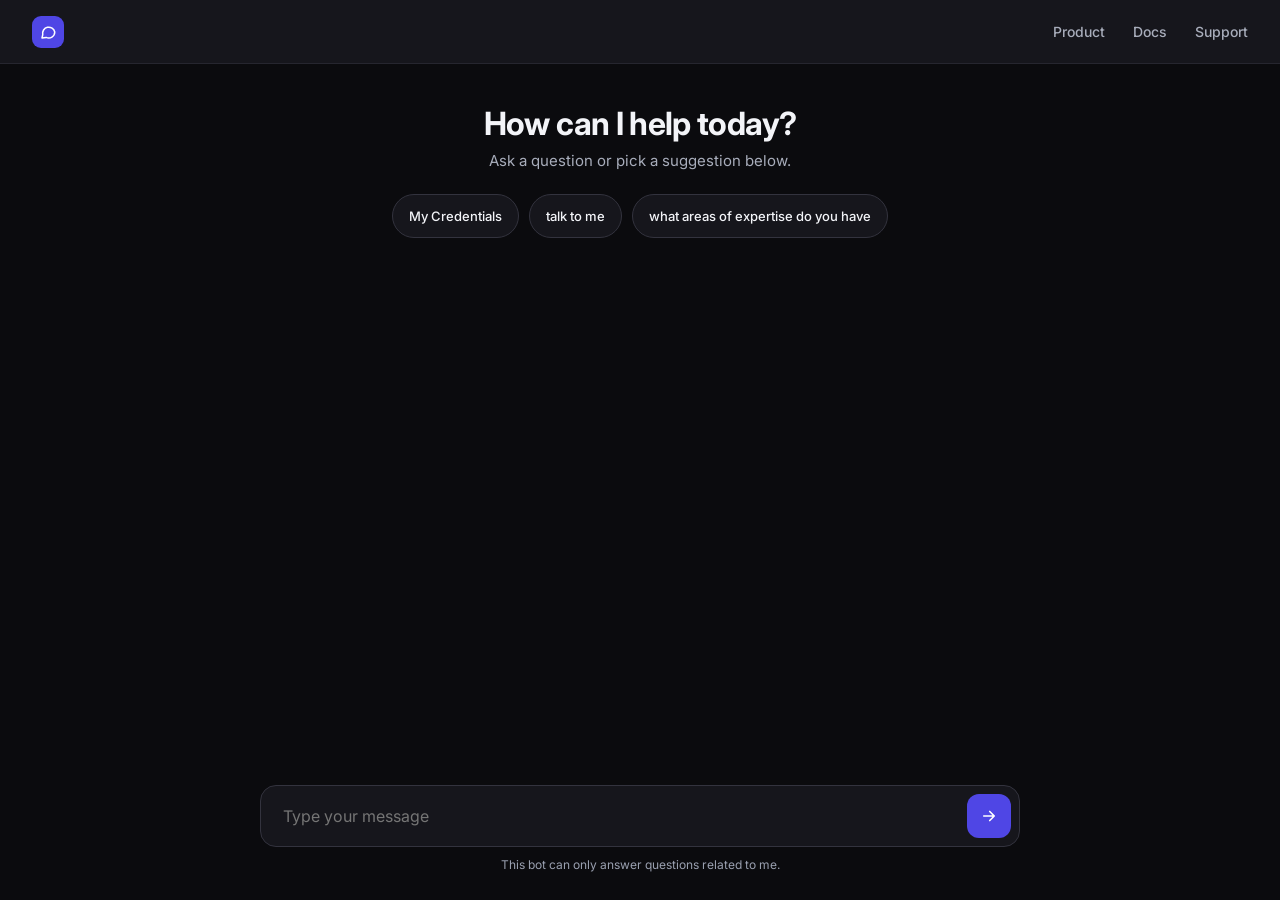
<file: html/chatbot.html>
<!doctype html>
<html lang="en">
<head>
<meta charset="utf-8">
<meta name="viewport" content="width=device-width, initial-scale=1, viewport-fit=cover">
<meta name="theme-color" content="#0B0B0E">
<title>Chatbot</title>
<link rel="preconnect" href="https://fonts.googleapis.com">
<link href="https://fonts.googleapis.com/css2?family=Inter:wght@400;500;600;700&display=swap" rel="stylesheet">
<link rel="stylesheet" href="../css/chatbot.css">
</head>
  <body>
    <header>
      <div class="brand">
        <button class="menu-btn" id="menuBtn" aria-label="Open menu" aria-expanded="false">
          <svg width="20" height="20" viewBox="0 0 24 24" fill="none" stroke="currentColor" stroke-width="2" stroke-linecap="round" aria-hidden="true"><path d="M4 7h16M4 12h16M4 17h16"/></svg>
        </button>
        <div class="logo">
          <svg width="18" height="18" viewBox="0 0 24 24" fill="none" stroke="#fff" stroke-width="2" stroke-linecap="round" stroke-linejoin="round" aria-hidden="true"><path d="M21 12a8 8 0 0 1-11.5 7.2L4 20l1-4.5A8 8 0 1 1 21 12z"/></svg>
        </div>
        <span></span>
      </div>
      <nav>
        <a href="../index.html">Product</a><a href="#">Docs</a><a href="#">Support</a>
      </nav>
    </header>
    <div class="overlay" id="overlay"></div>
      <div class="layout">
        <main>
          <div id="messages">
            <div class="inner" id="chat">
              <div class="hero">
                <h1>How can I help today?</h1>
                <p>Ask a question or pick a suggestion below.</p>
              </div>
              <div class="chips" id="chips">
                <button class="chip">My Credentials</button>
                <button class="chip">talk to me</button>
                <button class="chip">what areas of expertise do you have</button>
              </div>
            </div>
          </div>
        <div class="composer">
          <div class="inner">
            <form id="form">
              <label class="sr-only" for="msg">Message</label>
              <input id="msg" type="text" placeholder="Type your message" autocomplete="off">
              <button class="send" type="submit" aria-label="Send message">
                <svg width="18" height="18" viewBox="0 0 24 24" fill="none" stroke="#fff" stroke-width="2.2" stroke-linecap="round" stroke-linejoin="round" aria-hidden="true"><path d="M5 12h14M13 6l6 6-6 6"/></svg>
              </button>
            </form>
            <div class="note">This bot can only answer questions related to me.</div>
          </div>
        </div>
      </main>
    </div>
    <script src="../js/chatbot.js"></script>
  </body>
</html>
</file>
<file: css/chatbot.css>
:root {
    --bg: #0B0B0E;
    --panel: #16161C;
    --hover: #23232C;
    --line: #26262F;
    --line-strong: #33333E;
    --text: #F3F4F8;
    --muted: #A8ADBB;
    --accent: #4F46E5;
  }
  * { box-sizing: border-box; }
  body {
    margin: 0; height: 100vh; height: 100dvh; display: flex;
    -webkit-text-size-adjust: 100%; -webkit-tap-highlight-color: transparent; flex-direction: column;
    background: var(--bg); color: var(--text);
    font-family: Inter, system-ui, sans-serif;
  }
  button { font-family: inherit; color: inherit; cursor: pointer; }

  /* ---------- Header ---------- */
  header {
    height: 64px; flex: none; padding: 0 32px;
    display: flex; align-items: center; justify-content: space-between;
    background: var(--panel); border-bottom: 1px solid var(--line);
  }
  .brand { display: flex; align-items: center; gap: 10px; font-weight: 700; font-size: 17px; }
  .logo { width: 32px; height: 32px; border-radius: 9px; background: var(--accent); display: grid; place-items: center; }
  nav { display: flex; gap: 28px; }
  nav a { color: var(--muted); text-decoration: none; font-size: 14px; font-weight: 500; }
  nav a:hover { color: var(--text); }
  .signin { border: 0; background: var(--text); color: var(--bg); border-radius: 10px; padding: 0 18px; min-height: 44px; font-weight: 600; font-size: 14px; }

  /* ---------- Layout ---------- */
  .layout { flex: 1; display: flex; min-height: 0; }
  aside {
    width: 280px; flex: none; padding: 20px 16px;
    background: var(--panel); border-right: 1px solid var(--line);
    display: flex; flex-direction: column; gap: 16px;
  }
  .new-chat { border: 0; background: var(--accent); color: #fff; border-radius: 12px; min-height: 48px; font-weight: 600; font-size: 14px; }
  .side-title { font-size: 12px; font-weight: 600; color: #9AA0B0; letter-spacing: .06em; text-transform: uppercase; padding: 0 12px; }
  .hist { display: block; width: 100%; text-align: left; border: 0; background: transparent; padding: 12px; border-radius: 10px; font-size: 14px; font-weight: 500; color: var(--muted); min-height: 44px; }
  .hist:hover { background: var(--hover); }
  .hist.active { background: var(--hover); color: var(--text); }

  main { flex: 1; display: flex; flex-direction: column; min-width: 0; }
  #messages { flex: 1; overflow-y: auto; overscroll-behavior: contain; padding: 40px 24px; }
  .inner { max-width: 760px; margin: 0 auto; display: flex; flex-direction: column; gap: 24px; }
  .hero { text-align: center; }
  .hero h1 { margin: 0 0 8px; font-size: 32px; letter-spacing: -.02em; }
  .hero p { margin: 0; color: var(--muted); font-size: 15px; }

  /* ---------- Messages ---------- */
  .row { display: flex; gap: 12px; align-items: flex-start; }
  .row.user { justify-content: flex-end; }
  .avatar { width: 36px; height: 36px; flex: none; border-radius: 10px; background: var(--accent); display: grid; place-items: center; }
  .bubble { padding: 14px 18px; font-size: 15px; line-height: 1.55; max-width: min(560px, 85%); overflow-wrap: anywhere; white-space: pre-wrap; }
  .bot .bubble { background: var(--panel); border: 1px solid var(--line); border-radius: 4px 16px 16px 16px; }
  .user .bubble { background: var(--accent); color: #fff; border-radius: 16px 4px 16px 16px; }
  .dots span { display: inline-block; width: 7px; height: 7px; margin-right: 4px; border-radius: 50%; background: var(--muted); animation: blink 1.2s infinite; }
  .dots span:nth-child(2) { animation-delay: .2s; }
  .dots span:nth-child(3) { animation-delay: .4s; }
  @keyframes blink { 0%, 80%, 100% { opacity: .25; } 40% { opacity: 1; } }

  .chips { display: flex; gap: 10px; flex-wrap: wrap; justify-content: center; }
  .chip { border: 1px solid var(--line-strong); background: var(--panel); border-radius: 999px; padding: 10px 16px; font-size: 13px; font-weight: 500; min-height: 44px; }
  .chip:hover { border-color: var(--accent); }

  /* ---------- Input ---------- */
  .composer { padding: 16px 24px 28px; }
  .composer .inner { gap: 10px; }
  form { display: flex; align-items: center; gap: 8px; background: var(--panel); border: 1px solid var(--line-strong); border-radius: 16px; padding: 8px 8px 8px 20px; }
  form:focus-within { border-color: var(--accent); }
  input { flex: 1; min-width: 0; min-height: 44px; border: 0; outline: 0; background: transparent; color: var(--text); font: 400 16px Inter, sans-serif; }  /* 16px stops iOS from zooming on focus */
  .send { width: 44px; height: 44px; border: 0; border-radius: 12px; background: var(--accent); display: grid; place-items: center; }
  .note { text-align: center; font-size: 12px; color: #9AA0B0; }
  .sr-only { position: absolute; width: 1px; height: 1px; overflow: hidden; clip: rect(0 0 0 0); }

  /* ---------- Mobile ---------- */
  .menu-btn { display: none; width: 44px; height: 44px; border: 1px solid var(--line-strong); background: transparent; border-radius: 10px; place-items: center; }
  .overlay { display: none; }

  @media (max-width: 820px) {
    nav { display: none; }
    .menu-btn { display: grid; }
    header { padding: 0 12px; padding-top: env(safe-area-inset-top); height: calc(64px + env(safe-area-inset-top)); }
    .brand { gap: 8px; }
    .brand span { font-size: 15px; }
    .signin { padding: 0 14px; }

    /* sidebar becomes a slide-in drawer */
    aside {
      position: fixed; top: 0; left: 0; bottom: 0; z-index: 20;
      width: min(300px, 85vw);
      padding-top: calc(20px + env(safe-area-inset-top));
      transform: translateX(-100%); transition: transform .25s ease;
    }
    body.menu-open aside { transform: none; }
    body.menu-open .overlay { display: block; position: fixed; inset: 0; z-index: 10; background: rgba(0, 0, 0, .6); }

    #messages { padding: 24px 16px; }
    .inner { gap: 20px; }
    .hero h1 { font-size: 24px; }
    .composer { padding: 12px 16px calc(16px + env(safe-area-inset-bottom)); }
    .chip { flex: 1 1 auto; text-align: center; }
  }
  @media (prefers-reduced-motion: reduce) {
    aside { transition: none; }
    .dots span { animation: none; opacity: 1; }
  }
</file>
